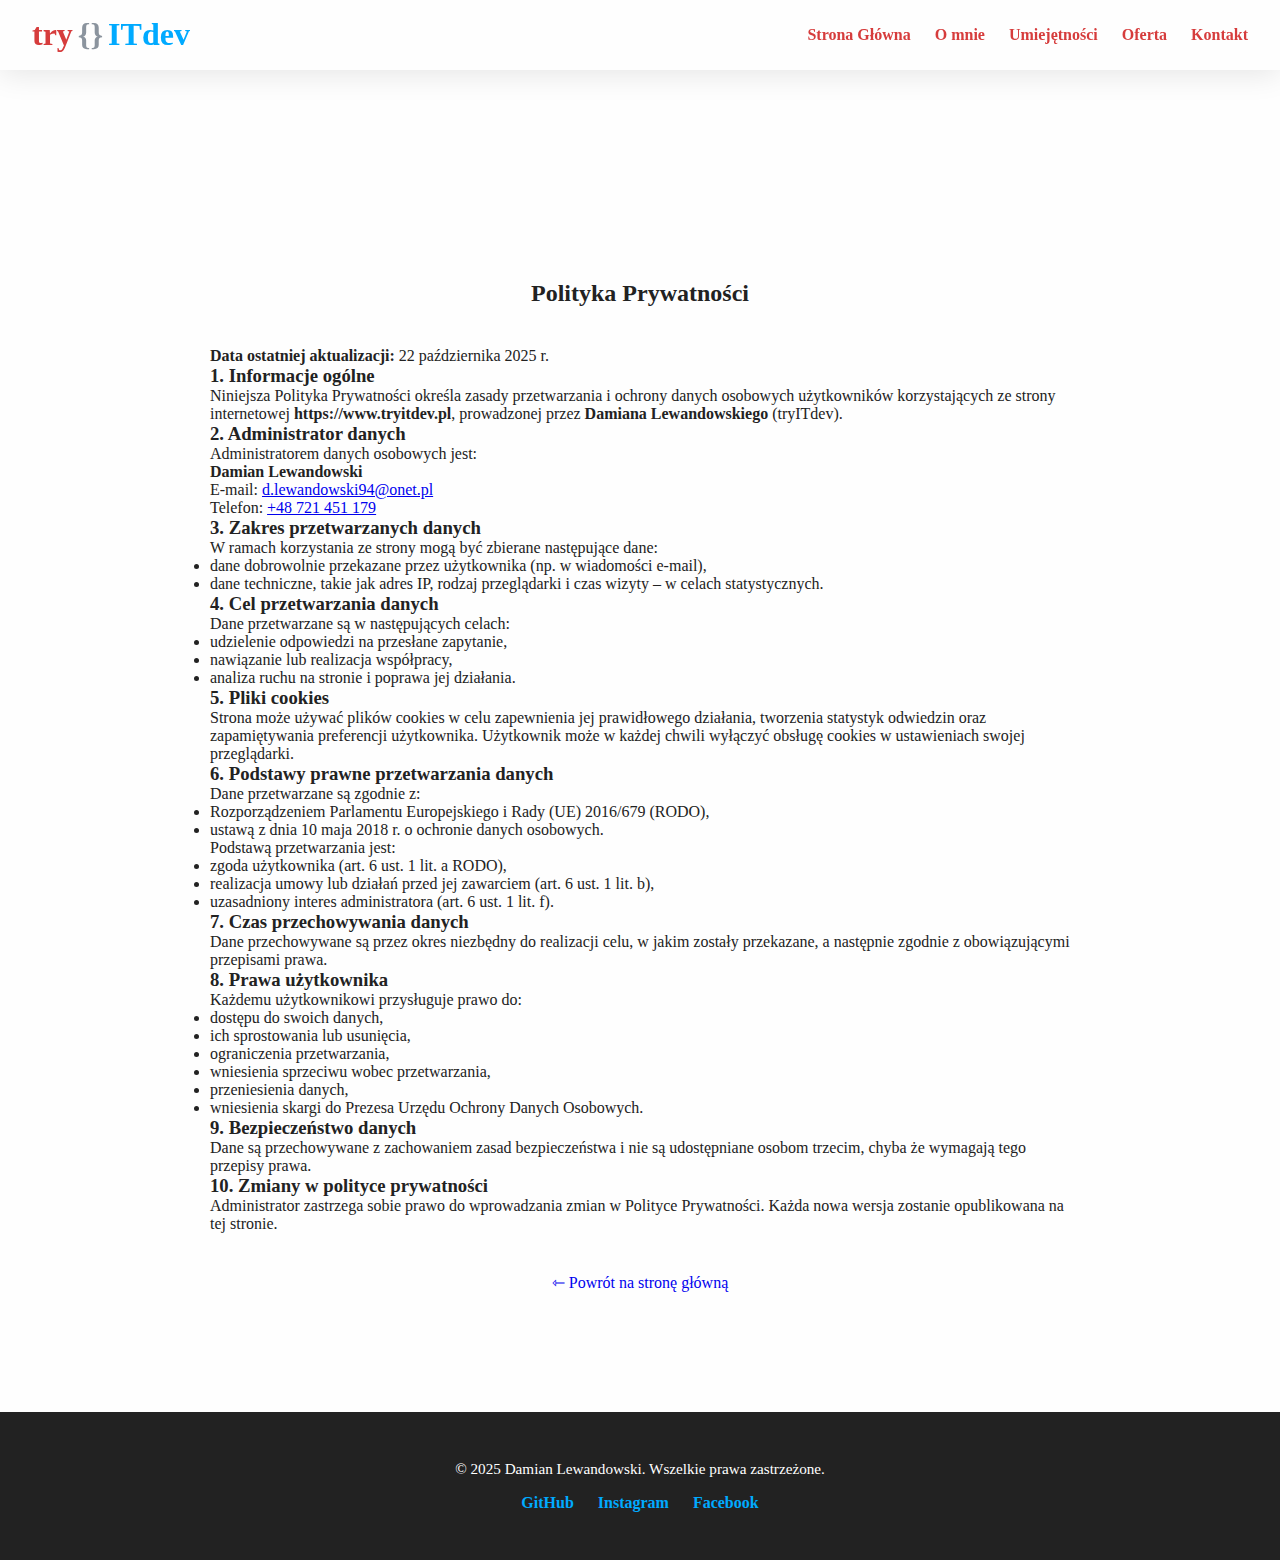
<file: privacy-policy.html>
<!DOCTYPE html>
<html lang="pl">
  <head>
    <meta charset="UTF-8" />
    <meta name="viewport" content="width=device-width, initial-scale=1.0" />
    <title>Polityka Prywatności | Damian Lewandowski – tryITdev</title>
    <meta
      name="description"
      content="Polityka prywatności strony Damian Lewandowski – tryITdev."
    />
    <link rel="stylesheet" href="./styles/style.css" />
    <link
      href="https://fonts.googleapis.com/css2?family=Inter:wght@300;400;600;700;900&display=swap"
      rel="stylesheet"
    />
    <link rel="icon" href="./images/favicon.ico" type="image/x-icon" />
  </head>

  <body>
    <!-- HEADER -->
    <header id="main-menu" class="animate-on-scroll animate-down">
      <a href="./index.html" class="logo">
        <h1>
          <span class="try">try</span><span class="brackets">{}</span
          ><span class="info">ITdev</span>
        </h1>
      </a>
      <nav>
        <ul id="menu">
          <li><a href="./index.html#home">Strona Główna</a></li>
          <li><a href="./index.html#about-container">O mnie</a></li>
          <li><a href="./index.html#skills-container">Umiejętności</a></li>
          <li><a href="./index.html#offer-container">Oferta</a></li>
          <li><a href="./index.html#contact-container">Kontakt</a></li>
        </ul>
      </nav>
      <button id="hamburger"><span></span><span></span><span></span></button>
    </header>

    <!-- MAIN CONTENT -->
    <main id="main-content">
      <section
        id="privacy-policy"
        class="animate-on-scroll animate-fade"
        style="max-width: 900px; margin: 120px auto; padding: 0 20px"
      >
        <h2 style="text-align: center; margin-bottom: 40px">
          Polityka Prywatności
        </h2>

        <p>
          <strong>Data ostatniej aktualizacji:</strong> 22 października 2025 r.
        </p>

        <h3>1. Informacje ogólne</h3>
        <p>
          Niniejsza Polityka Prywatności określa zasady przetwarzania i ochrony
          danych osobowych użytkowników korzystających ze strony internetowej
          <strong>https://www.tryitdev.pl</strong>, prowadzonej przez
          <strong>Damiana Lewandowskiego</strong> (tryITdev).
        </p>

        <h3>2. Administrator danych</h3>
        <p>
          Administratorem danych osobowych jest:<br />
          <strong>Damian Lewandowski</strong><br />
          E-mail: <a href="mailto:damian@example.com">d.lewandowski94@onet.pl</a
          ><br />
          Telefon: <a href="tel:+48721451179">+48 721 451 179</a>
        </p>

        <h3>3. Zakres przetwarzanych danych</h3>
        <p>
          W ramach korzystania ze strony mogą być zbierane następujące dane:
        </p>
        <ul>
          <li>
            dane dobrowolnie przekazane przez użytkownika (np. w wiadomości
            e-mail),
          </li>
          <li>
            dane techniczne, takie jak adres IP, rodzaj przeglądarki i czas
            wizyty – w celach statystycznych.
          </li>
        </ul>

        <h3>4. Cel przetwarzania danych</h3>
        <p>Dane przetwarzane są w następujących celach:</p>
        <ul>
          <li>udzielenie odpowiedzi na przesłane zapytanie,</li>
          <li>nawiązanie lub realizacja współpracy,</li>
          <li>analiza ruchu na stronie i poprawa jej działania.</li>
        </ul>

        <h3>5. Pliki cookies</h3>
        <p>
          Strona może używać plików cookies w celu zapewnienia jej prawidłowego
          działania, tworzenia statystyk odwiedzin oraz zapamiętywania
          preferencji użytkownika. Użytkownik może w każdej chwili wyłączyć
          obsługę cookies w ustawieniach swojej przeglądarki.
        </p>

        <h3>6. Podstawy prawne przetwarzania danych</h3>
        <p>Dane przetwarzane są zgodnie z:</p>
        <ul>
          <li>
            Rozporządzeniem Parlamentu Europejskiego i Rady (UE) 2016/679
            (RODO),
          </li>
          <li>ustawą z dnia 10 maja 2018 r. o ochronie danych osobowych.</li>
        </ul>
        <p>Podstawą przetwarzania jest:</p>
        <ul>
          <li>zgoda użytkownika (art. 6 ust. 1 lit. a RODO),</li>
          <li>
            realizacja umowy lub działań przed jej zawarciem (art. 6 ust. 1 lit.
            b),
          </li>
          <li>uzasadniony interes administratora (art. 6 ust. 1 lit. f).</li>
        </ul>

        <h3>7. Czas przechowywania danych</h3>
        <p>
          Dane przechowywane są przez okres niezbędny do realizacji celu, w
          jakim zostały przekazane, a następnie zgodnie z obowiązującymi
          przepisami prawa.
        </p>

        <h3>8. Prawa użytkownika</h3>
        <p>Każdemu użytkownikowi przysługuje prawo do:</p>
        <ul>
          <li>dostępu do swoich danych,</li>
          <li>ich sprostowania lub usunięcia,</li>
          <li>ograniczenia przetwarzania,</li>
          <li>wniesienia sprzeciwu wobec przetwarzania,</li>
          <li>przeniesienia danych,</li>
          <li>wniesienia skargi do Prezesa Urzędu Ochrony Danych Osobowych.</li>
        </ul>

        <h3>9. Bezpieczeństwo danych</h3>
        <p>
          Dane są przechowywane z zachowaniem zasad bezpieczeństwa i nie są
          udostępniane osobom trzecim, chyba że wymagają tego przepisy prawa.
        </p>

        <h3>10. Zmiany w polityce prywatności</h3>
        <p>
          Administrator zastrzega sobie prawo do wprowadzania zmian w Polityce
          Prywatności. Każda nowa wersja zostanie opublikowana na tej stronie.
        </p>

        <p style="margin-top: 40px; text-align: center">
          <a href="./index.html" class="btn-back" style="text-decoration: none">
            &#8701; Powrót na stronę główną
          </a>
        </p>
      </section>
    </main>

    <!-- FOOTER -->
    <footer id="footer">
      <div class="footer-content">
        <p>&copy; 2025 Damian Lewandowski. Wszelkie prawa zastrzeżone.</p>
        <div class="social-links">
          <a href="https://github.com/dalewandowski" target="_blank">GitHub</a>
          <a href="https://www.instagram.com/damianjestem._/" target="_blank"
            >Instagram</a
          >
          <a
            href="https://www.facebook.com/damian.lewandowski.568"
            target="_blank"
            >Facebook</a
          >
        </div>
      </div>
    </footer>

    <script src="./scripts/script.js"></script>
  </body>
</html>
</file>
<file: styles/style.css>
@import "./variables.css";

/* ==========================
   GLOBAL RESET
========================== */
* {
  box-sizing: border-box;
  margin: 0;
  padding: 0;
}

html {
  scroll-behavior: smooth;
  overflow-x: hidden;
}

body {
  font-family: var(--font-main);
  background-color: var(--color-bg);
  color: #222;
}

section {
  scroll-margin-top: 80px;
}

img {
  max-width: 100%;
  height: auto;
  display: block;
}
/* ========================
FALLING TAGS 
======================= */
#falling-tags {
  position: fixed;
  top: 0;
  left: 0;
  width: 100%;
  height: 100vh;
  z-index: -100;
  pointer-events: none;
  opacity: 0.7;
}

.falling-tag {
  position: absolute;
  font-family: monospace;
  background: linear-gradient(45deg, var(--color-accent), var(--color-red));
  -webkit-background-clip: text;
  -webkit-text-fill-color: transparent;
  font-size: 20px;
  animation: fall linear infinite;
}

@keyframes fall {
  0% {
    transform: translateY(-10vh);
    filter: hue-rotate(455deg);
  }
  100% {
    transform: translateY(110vh);
    filter: hue-rotate(300deg);
  }
}

/* ==========================
   HEADER
========================== */
#main-menu {
  position: fixed;
  top: 0;
  left: 0;
  width: 100%;
  display: flex;
  justify-content: space-between;
  align-items: center;
  padding: 1rem 2rem;
  z-index: 100;
  background: rgba(255, 255, 255, 0.2);
  backdrop-filter: blur(10px);
  border-bottom: 1px solid rgba(255, 255, 255, 0.3);
  box-shadow: 0 4px 30px rgba(0, 0, 0, 0.1);
}

/* LOGO */
.logo {
  text-decoration: none;
  display: flex;
  align-items: center;
}

.logo h1 {
  display: flex;
  align-items: center;
  font-size: 2rem;
  cursor: pointer;
}

.logo .try {
  color: var(--color-red);
}

.logo .brackets {
  color: var(--color-muted);
  margin: 0 5px;
  transition: transform 0.2s ease;
}

.logo:hover .brackets {
  transform: scale(1.2);
}

.logo .info {
  color: var(--color-accent);
}

/* NAVIGATION */
nav ul {
  display: flex;
  list-style: none;
  align-items: center;
  gap: 1.5rem;
}

nav a {
  text-decoration: none;
  color: var(--color-red);
  font-weight: 600;
  transition: color 0.3s, transform 0.3s;
}

nav a:hover {
  color: var(--color-accent);
  transform: translateY(-3px);
}

/* HAMBURGER */
#hamburger {
  display: none;
  flex-direction: column;
  justify-content: space-between;
  width: 28px;
  height: 22px;
  background: none;
  border: none;
  cursor: pointer;
}

#hamburger span {
  display: block;
  width: 100%;
  height: 3px;
  background: var(--color-accent);
  border-radius: 2px;
  transition: all 0.3s ease;
}

/* Animacja hamburgera */
#hamburger.active span:nth-child(1) {
  transform: rotate(45deg) translate(5px, 5px);
}

#hamburger.active span:nth-child(2) {
  opacity: 0;
}

#hamburger.active span:nth-child(3) {
  transform: rotate(-45deg) translate(6px, -6px);
}

/* ==========================
   MAIN CONTENT
========================== */
#main-content {
  display: flex;
  flex-wrap: wrap;
  justify-content: center;
  align-items: center;
  gap: 3rem;
  padding-top: 10rem;
  width: 100%;
}

/* LEFT SECTION */
.short-info-container {
  flex: 1 1 350px;
  text-align: center;
}

#intro-text {
  font-size: 4rem;
  text-shadow: 0px 2px 2px var(--color-muted);
}

#intro-text span {
  color: var(--color-accent);
}

#job-title {
  display: block;
  margin-top: 1rem;
  font-size: 1rem;
  color: var(--color-muted);
}

#info-btn {
  margin-top: 2rem;
  border: none;
  border-radius: 10px;
  background: linear-gradient(135deg, var(--color-accent), var(--color-red));
  padding: 0.8rem 2rem;
  cursor: pointer;
  transition: transform 0.3s ease, box-shadow 0.3s ease;
}

#info-btn a {
  text-decoration: none;
  color: white;
  font-weight: bold;
}

#info-btn:hover {
  transform: scale(1.05);
  box-shadow: 0 0 20px rgba(0, 170, 255, 0.5);
}

/* PHOTO SECTION */
#photo-container {
  flex: 1 1 400px;
  display: flex;
  justify-content: center;
  position: relative;
}

#photo-container::after {
  content: "";
  position: absolute;
  left: 0;
  bottom: -50px;
  width: 50%;
  transform: translateX(50%);
  filter: blur(10px);
  border-radius: 40%;
  height: 20px;
  background: linear-gradient(rgba(0, 0, 0, 0.5), rgba(0, 0, 0, 0));
}

#profile-picture {
  width: 100%;
  max-width: 450px;
  border-radius: 30% 70% 70% 30% / 30% 30% 70% 70%;
  border: 6px solid #fff;
  outline: 4px solid var(--color-accent);
  box-shadow: var(--shadow);
  animation: float 6s ease-in-out infinite;
}

@keyframes float {
  0%,
  100% {
    transform: translateY(0);
  }
  50% {
    transform: translateY(10px);
  }
}

/* ==========================
   ABOUT SECTION
========================== */
#about-container {
  width: 100%;
  padding: 5rem 1rem;
  margin-top: 200px;
  display: flex;
  flex-direction: column;
  align-items: center;
  gap: 2rem;
  background: linear-gradient(135deg, #f0f4f8, #dce7f1);
}

#about-container h3 {
  font-size: clamp(1.8rem, 4vw, 3rem);
  background: linear-gradient(45deg, var(--color-accent), var(--color-red));
  -webkit-background-clip: text;
  -webkit-text-fill-color: transparent;
}

#about {
  display: flex;
  flex-wrap: wrap;
  justify-content: space-between;
  align-items: center;
  gap: 2rem;
  max-width: 1200px;
  width: 100%;
}

#about #image img {
  width: 100%;
  margin-right: 3rem;
  max-width: 600px;
  border-radius: 12px;
  box-shadow: 5px 5px 14px 5px var(--color-muted);
}

#about #description {
  flex: 1 1 300px;
  max-width: 700px;
  font-weight: 500;
  line-height: 2.4rem;
  text-align: justify;
  padding: 1rem;
  font-size: 1.4rem;
}

#contact-button {
  display: block;
  margin: 3rem auto;
  border: none;
  border-radius: 10px;
  box-shadow: 2px 2px 15px var(--color-muted);
  background: linear-gradient(135deg, var(--color-red), var(--color-accent));
  padding: 0.8rem 2rem;
  cursor: pointer;
  transition: all 0.3s ease;
  width: 250px;
  color: white;
  font-size: 1.2rem;
  animation: pulse 2s ease-in infinite;
}

#contact-button:hover {
  transform: scale(1.05);
  box-shadow: 0 0 20px rgba(0, 170, 255, 0.5);
}

@keyframes pulse {
  0% {
    transform: scale(1);
  }
  50% {
    transform: scale(1.2);
  }
  100% {
    transform: scale(1);
  }
}

/* ==========================
   SKILLS SECTION
========================== */
#skills-container {
  text-align: center;
  width: 100%;
  padding: 2rem 1rem;
}

#skills-container h4 {
  font-size: clamp(1.8rem, 4vw, 3rem);
  background: linear-gradient(45deg, var(--color-accent), var(--color-red));
  -webkit-background-clip: text;
  -webkit-text-fill-color: transparent;
}

#skills {
  display: flex;
  flex-wrap: wrap;
  justify-content: center;
  gap: 2rem;
  margin-top: 2rem;
}

.skills-article {
  background: #fff;
  flex: 0 1 220px;
  min-width: 200px;
  max-width: 90%;
  height: auto;
  padding: 2rem 1rem;
  border-radius: 20px;
  box-shadow: var(--shadow);
  display: flex;
  flex-direction: column;
  align-items: center;
  justify-content: center;
  transition: all 0.2s ease;
}

.skills-article:hover {
  border: 1px solid var(--color-accent);
  box-shadow: 5px 5px 5px 5px rgba(36, 17, 176, 0.15);
}

.skills-article img {
  width: 50%;
  margin-bottom: 1rem;
}

/* ==========================
   SKILLS PROGRESS (TIMELINE)
========================== */
#skills-progress {
  text-align: start;
  margin: 6rem auto;
  width: 90%;
  max-width: 1000px;
}

.skill-timeline {
  margin-bottom: 2rem;
}

.skill-timeline span {
  display: block;
  font-weight: 600;
  margin-bottom: 0.5rem;
  color: var(--color-accent);
}

.timeline {
  display: flex;
  gap: 0.5rem;
  flex-wrap: wrap;
}

.step {
  flex: 1 1 20%;
  text-align: center;
  padding: 0.5rem;
  border-radius: 10px;
  font-size: 0.85rem;
  color: #fff;
  background: #ccc;
  position: relative;
}

.step.completed {
  background: linear-gradient(135deg, var(--color-accent), var(--color-red));
}

.step.in-progress {
  background: linear-gradient(135deg, #ffaa00, #ff5500);
}

.step.upcoming {
  background: rgba(0, 0, 0, 0.1);
  color: #555;
}

/* ==========================
   OFFER SECTION
========================== */
#offer-container {
  width: 100%;
  padding: 5rem 2rem;
  background-color: #f5f8fb;
  text-align: center;
  transition: all 0.3s ease;
}

#offer-container h4 {
  font-size: clamp(1.8rem, 4vw, 3rem);
  background: linear-gradient(45deg, var(--color-accent), var(--color-red));
  -webkit-background-clip: text;
  -webkit-text-fill-color: transparent;
  margin-bottom: 3rem;
}

#offer {
  display: flex;
  flex-wrap: wrap;
  justify-content: center;
  gap: 4rem;
}

.offer-article {
  background: #fff;
  width: 500px;
  min-height: 180px;
  border-radius: 20px;
  box-shadow: var(--shadow);
  padding: 2rem 1.5rem;
  transition: all 0.2s ease;
  display: flex;
  flex-direction: column;
  justify-content: space-between;
  text-align: left;
}

.offer-article h5 {
  font-size: 1.2rem;
  font-weight: 700;
  margin-bottom: 1rem;
  color: var(--color-accent);
}

.offer-article p {
  font-size: 1rem;
  color: #555;
  line-height: 1.5rem;
}

.offer-article:hover {
  box-shadow: 5px 5px 5px 5px rgba(36, 17, 176, 0.15);
}

/* ==========================
   CONTACT SECTION
========================== */
#contact-main-cards {
  display: flex;
  flex-wrap: wrap;
  gap: 20px;
  padding: 5rem 1rem;
  justify-content: center;
  margin-top: 20px;
}

.contact-card {
  background-color: var(--card-bg, #fff);
  padding: 30px 10px;
  border-radius: 12px;
  box-shadow: 0 4px 15px rgba(0, 0, 0, 0.1);
  text-align: center;
  width: 250px;
  position: relative;
  transition: all 0.2s ease;
}

.contact-card:hover {
  box-shadow: 5px 5px 5px 5px rgba(36, 17, 176, 0.15);
  border: 1px solid var(--color-accent);
}

.contact-card .badge {
  position: absolute;
  top: -8px;
  right: 10px;
  background-color: #ff4c4c;
  color: #fff;
  font-size: 0.8rem;
  padding: 5px 10px;
  border-radius: 8px;
}

.contact-icon {
  width: 50px;
  height: 50px;
  margin-bottom: 10px;
}

.contact-card h5 {
  margin: 10px 0 5px;
  font-size: 1.2rem;
}

.contact-card p {
  margin: 0;
}

.contact-card a {
  color: var(--link-color, #0077ff);
  text-decoration: none;
  transition: color 0.3s ease;
}

.contact-card a:hover {
  color: var(--link-hover-color, #0056b3);
}

/* ==========================
   SOCIAL ICONS
========================== */
#contact-social-links {
  display: flex;
  justify-content: center;
  gap: 30px;
  margin-top: 40px;
}

#contact-social-links .social-icon {
  width: 50px;
  height: 50px;
  transition: transform 0.4s ease, filter 0.4s ease, box-shadow 0.4s ease;
  border-radius: 50%;
}

#contact-social-links .social-icon:hover {
  transform: scale(1.3);
  filter: brightness(1.2);
  animation: glow 1.2s infinite alternate;
}

@keyframes glow {
  from {
    box-shadow: 0 0 8px rgba(255, 255, 255, 0.3);
  }
  to {
    box-shadow: 0 0 25px rgba(255, 255, 255, 0.8);
  }
}

/* Specyficzne kolory marek */
#contact-social-links .facebook {
  filter: drop-shadow(0 0 10px #1877f2);
}
#contact-social-links .instagram {
  filter: drop-shadow(0 0 10px #e1306c);
}
#contact-social-links .linkedin {
  filter: drop-shadow(0 0 10px #0a66c2);
}
#contact-social-links .github {
  filter: drop-shadow(0 0 10px #333);
}
#contact-social-links .twitter {
  filter: drop-shadow(0 0 10px #1da1f2);
}

/* ==========================
   FOOTER
========================== */
#footer {
  width: 100%;
  background-color: #222;
  color: #fff;
  padding: 3rem 1rem;
  text-align: center;
}

#footer .footer-content {
  max-width: 1200px;
  margin: 0 auto;
}

#footer p {
  margin-bottom: 1rem;
  font-size: 0.95rem;
}

#footer .social-links {
  display: flex;
  justify-content: center;
  gap: 1.5rem;
}

#footer .social-links a {
  color: var(--color-accent);
  text-decoration: none;
  font-weight: 600;
  transition: color 0.3s;
}

#footer .social-links a:hover {
  color: var(--color-red);
}

/* ==========================
   ANIMATIONS
========================== */
.animate-on-scroll {
  opacity: 0;
  transform: translateY(30px);
  transition: all 0.8s ease-out;
}

.animate-on-scroll.animate-left {
  transform: translateX(-30px);
}
.animate-on-scroll.animate-right {
  transform: translateX(30px);
}
.animate-on-scroll.animate-up {
  transform: translateY(30px);
}
.animate-on-scroll.animate-down {
  transform: translateY(-30px);
}
.animate-on-scroll.animate-fade {
  transform: none;
}

.animate-on-scroll.animate {
  opacity: 1;
  transform: translateX(0) translateY(0);
}

body.hidden {
  opacity: 0;
  transition: opacity 1s ease;
}
body.visible {
  opacity: 1;
}

/* ==========================
   RESPONSIVE
========================== */
@media (max-width: 960px) {
  nav ul {
    display: none;
    flex-direction: column;
    background: rgba(255, 255, 255, 0.9);
    position: fixed;
    top: 0;
    left: 0;
    width: 100%;
    height: 100vh;
    justify-content: center;
    align-items: center;
    gap: 2rem;
    z-index: 99;
    backdrop-filter: blur(10px);
    transition: opacity 0.4s ease, visibility 0.4s ease;
    opacity: 0;
    visibility: hidden;
  }

  nav ul.show {
    display: flex;
    opacity: 1;
    visibility: visible;
  }

  nav a {
    font-size: 1.8rem;
    color: var(--color-accent);
  }

  #hamburger {
    display: flex;
    z-index: 100;
  }

  #main-content {
    flex-direction: column;
    padding-top: 7rem;
  }
  #contact-content {
    flex-direction: column;
    align-items: center;
  }
  #contact-info {
    text-align: center;
  }
  #offer {
    flex-direction: column;
    align-items: center;
  }
  .offer-article {
    width: 90%;
  }
}

@media (max-width: 600px) {
  #intro-text {
    font-size: 2.5rem;
  }
  #profile-picture {
    max-width: 80%;
  }
  #skills {
    gap: 1rem;
  }
  .skills-article {
    width: 100%;
    max-width: 95%;
  }
  #skills-progress {
    margin: 3rem 1rem;
  }
}
</file>
